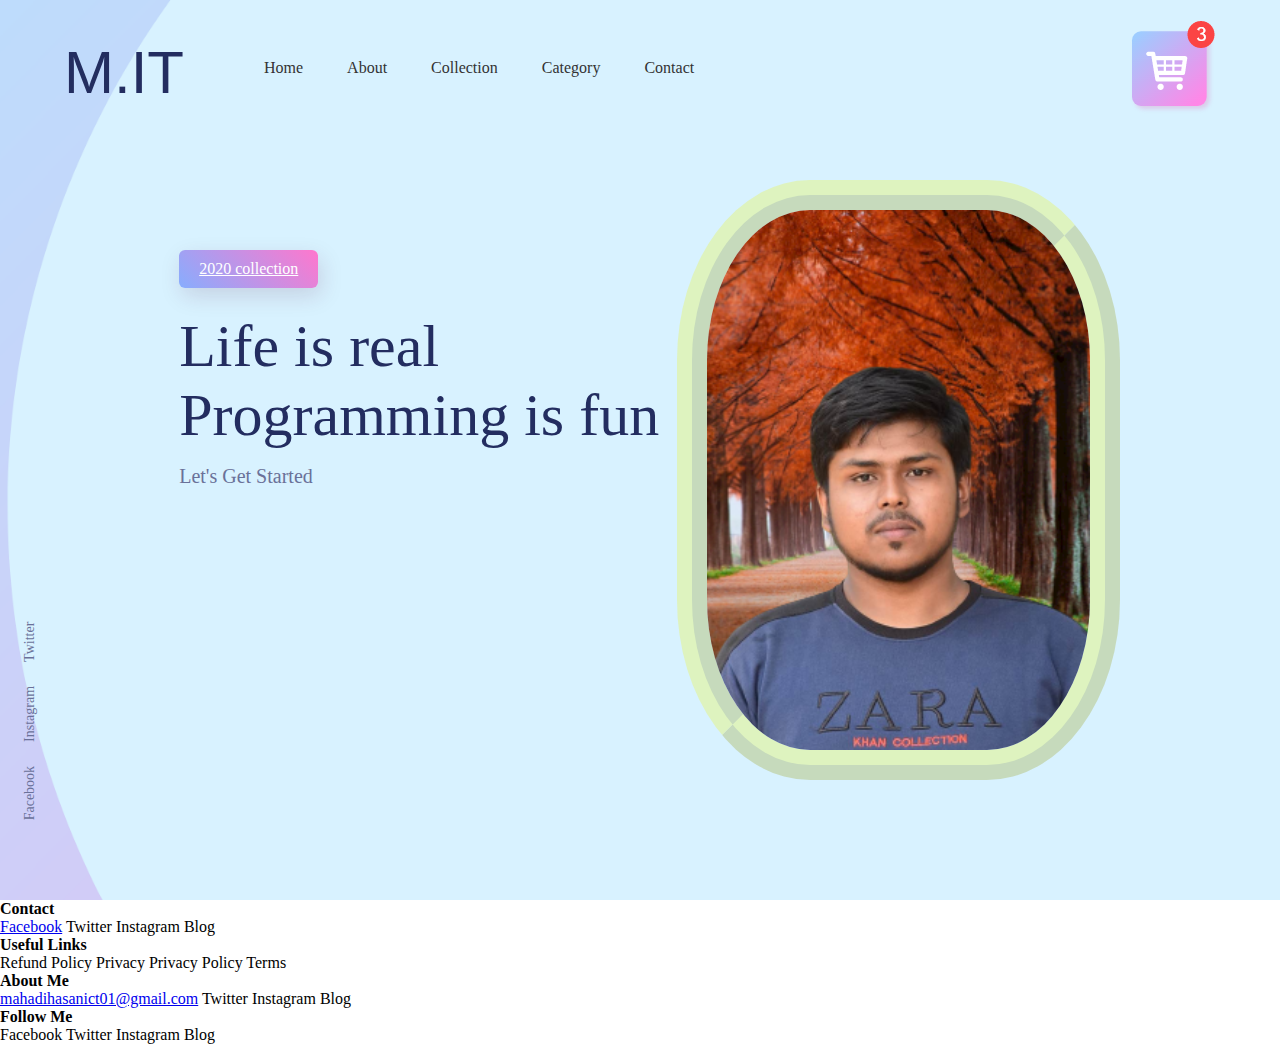
<file: n.html>
<!DOCTYPE html>
<html lang="en">
<head>
    <meta charset="UTF-8">
    <meta name="viewport" content="width=device-width, initial-scale=1.0">
    <title>Document</title>
    <link rel="preconnect" href="https://fonts.googleapis.com">
    <link rel="preconnect" href="https://fonts.gstatic.com" crossorigin>
    <link href="https://fonts.googleapis.com/css2?family=Ysabeau+Office:wght@200&display=swap" rel="stylesheet">

    <style>
        * {
            margin: 0;
            padding: 0;
        }

        .container {
            height: 100vh;
            width: 100%;
            background-image: url(background.png);
            background-position: center;
            background-size: cover;
            padding-left: 5%;
            padding-right: 5%;
            box-sizing: border-box;
            position: relative;
        }

        .navbar {
            width: 100%;
            height: 15vh;
            margin: auto;
            display: flex;
            align-items: center;
        }

        .navbar h1 {
            font-size: 60px;
            font-family: sans-serif;
            font-weight: 100;
            margin-top: 24px;
            margin-bottom: 15px;
            color: #232d60;
        }

        .navbar h1:hover {
            font-size: 60px;
            font-weight: 100;
            margin-top: 24px;
            margin-bottom: 15px;
            color: #e44312;
        }

        nav {
            flex: 1;
            padding-left: 60px;
        }

        nav ul li {
            display: inline-block;
            list-style: none;
            margin: 0px 20px;
        }

        nav ul li a {
            text-decoration: none;
            color: #333;
        }

        nav ul li a:hover {
            color: #df4410;
        }

        .content {
            margin-left: 10%;
            margin-top: 10%;
        }

        .content h1 {
            font-size: 60px;
            font-weight: 100;
            margin-top: 24px;
            margin-bottom: 15px;
            color: #232d60;
        }

        .content p {
            font-size: 20px;
            color: #6A7199;
        }

        .content .btn {
            display: inline-block;
            background: linear-gradient(45deg,#87adfe, #ff77cd );
            border-radius: 6px;
            padding: 10px 20px;
            box-sizing: none;
            color: #fff;
            box-shadow: 3px 8px 22px rgba(94,28,68,0.15);
        }

        .content .btn:hover {
            box-shadow: 3px 8px 22px rgba(112, 225, 13, 0.332);
        }

        .featuere-img {
            height: 60%;
            position: absolute;
            bottom: 0;
            nav-up: 50%;
            top: 20%;
            right: 160px;
            border-radius: 30%;
            border-color: #ecf3254a;
            border-style: ridge;
            border-width: 30px;
        }

        .featuere-img:hover {
            border-color: #d51c1c;
            border-style: double;
            border-width: 20px;
            border-radius: 30%;
        }

        .social-media {
            transform: rotate(-90deg);
            position: absolute;
            left: -80px;
            bottom: 180px;
        }

        .social-media a {
            text-decoration: none;
            color: #6A7199;
            padding-right: 20px;
            font-size: 14px;
        }

        /* Media Queries */
        @media only screen and (max-width: 768px) {
            /* Styles for mobile devices */

            .navbar {
                height: 10vh;
            }

            .navbar h1 {
                font-size: 40px;
                margin-top: 10px;
                margin-bottom: 5px;
            }

            nav {
                padding-left: 20px;
            }

            .content {
                margin-left: 5%;
                margin-top: 5%;
            }

            .content h1 {
                font-size: 40px;
                margin-top: 10px;
                margin-bottom: 5px;
            }

            .content p {
                font-size: 16px;
            }

            .featuere-img {
                right: 40px;
                border-width: 20px;
            }

            .social-media {
                left: -40px;
                bottom: 120px;
            }
        }
    </style>
</head>
<body>
    <div class="container">
        <div class="navbar">
            <h1>M.IT</h1>
            <nav>
                <ul>
                    <li><a href="">Home</a></li>
                    <li><a href="">About</a></li>
                    <li><a href="">Collection</a></li>
                    <li><a href="">Category</a></li>
                    <li><a href="">Contact</a></li>
                </ul>
            </nav>
            <img src="cart.png" alt="Trust me, I don't eat the picture!">
        </div>

        <div class="content">
            <a href="" class="btn">2020 collection</a>
            <h1>Life is real<br>Programming is fun</h1>
            <p>Let's Get Started</p>
            <img src="M2.png" alt="Trust me, it's me" class="featuere-img">
            <div class="social-media">
                <a href="https://www.facebook.com/MehediHasanbd2020">Facebook</a>
                <a href="">Instagram</a>
                <a href="">Twitter</a>
            </div>
        </div>
    </div>

    <div class="footer">
        <ul>
            <p><b>Contact</b></p>
            <a href="https://www.facebook.com/MehediHasanbd2020">Facebook</a>
            <a>Twitter</a>
            <a>Instagram</a>
            <a>Blog</a>
        </ul>
        <ul>
            <p><b>Useful Links</b></p>
            <a>Refund Policy</a>
            <a>Privacy</a>
            <a>Privacy Policy</a>
            <a>Terms</a>
        </ul>
        <ul>
            <p><b>About Me</b></p>
            <a href="mailto:mahadihasanict01@gmail.com">mahadihasanict01@gmail.com</a>
            <a>Twitter</a>
            <a>Instagram</a>
            <a>Blog</a>
        </ul>
        <ul>
            <p><b>Follow Me</b></p>
            <a>Facebook</a>
            <a>Twitter</a>
            <a>Instagram</a>
            <a>Blog</a>
        </ul>
    </div>
</body>
</html>
</file>
